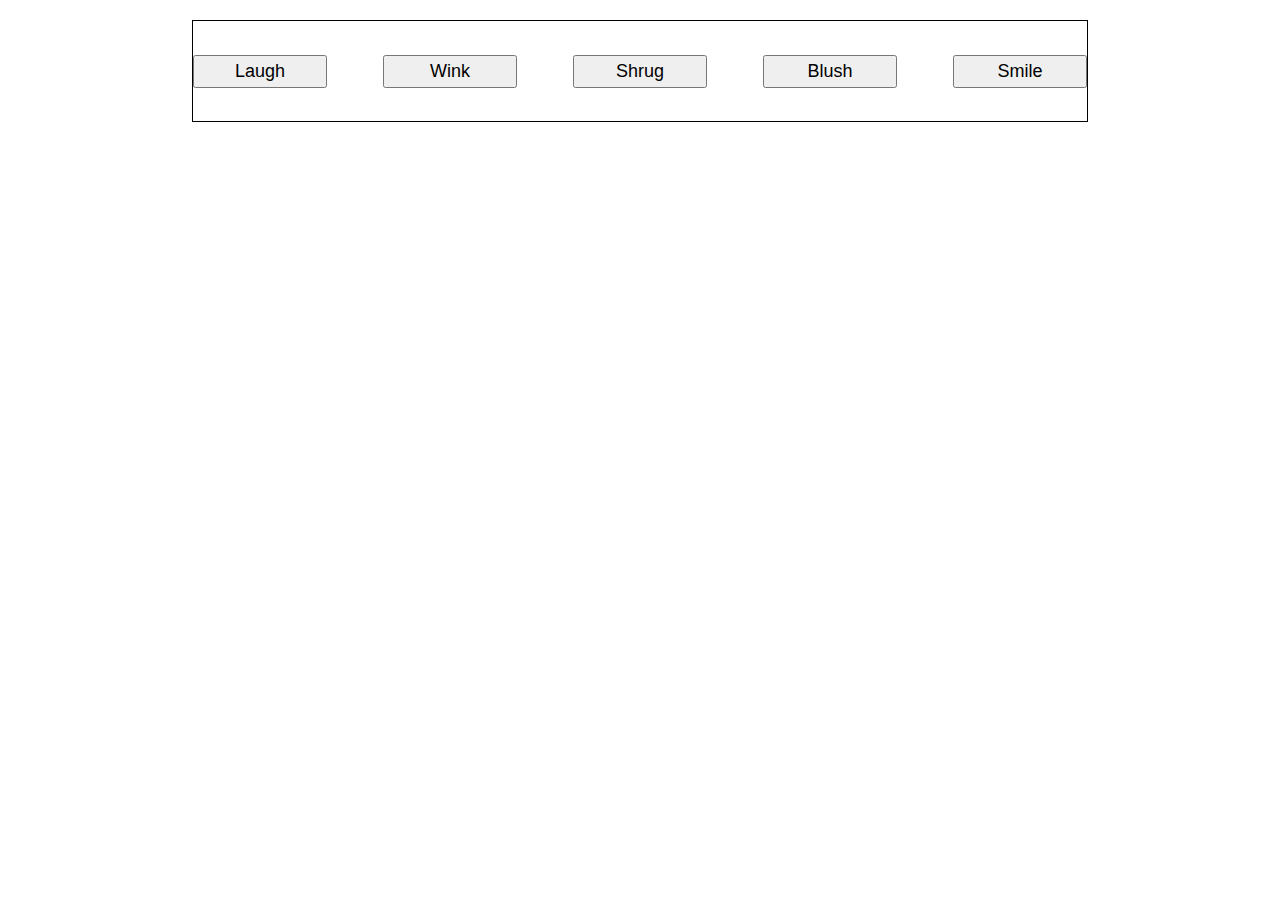
<file: flex-align.html>
<!DOCTYPE html>
<html lang="en-US">
  <head>
    <meta charset="utf-8">
    <meta name="viewport" content="width=device-width">
    <title>Flexbox align 0 — starting code</title>
    <style>
      html {
        font-family: sans-serif;
      }

      body {
        width: 70%;
        max-width: 960px;
        margin: 20px auto;
      }

      button {
        font-size: 18px;
        line-height: 1.5;
        width: 15%;
      }

      div {
        height: 100px;
        border: 1px solid black;
        
        display: flex;
        align-items: center;
        justify-content: space-between;
        }
        button:first-child {
        order: 1;
        }

      /* Add your flexbox CSS below here */

      
    </style>
  </head>
  <body>
    <div>
      <button>Smile</button>
      <button>Laugh</button>
      <button>Wink</button>
      <button>Shrug</button>
      <button>Blush</button>
    </div>
  </body>
</html>
</file>
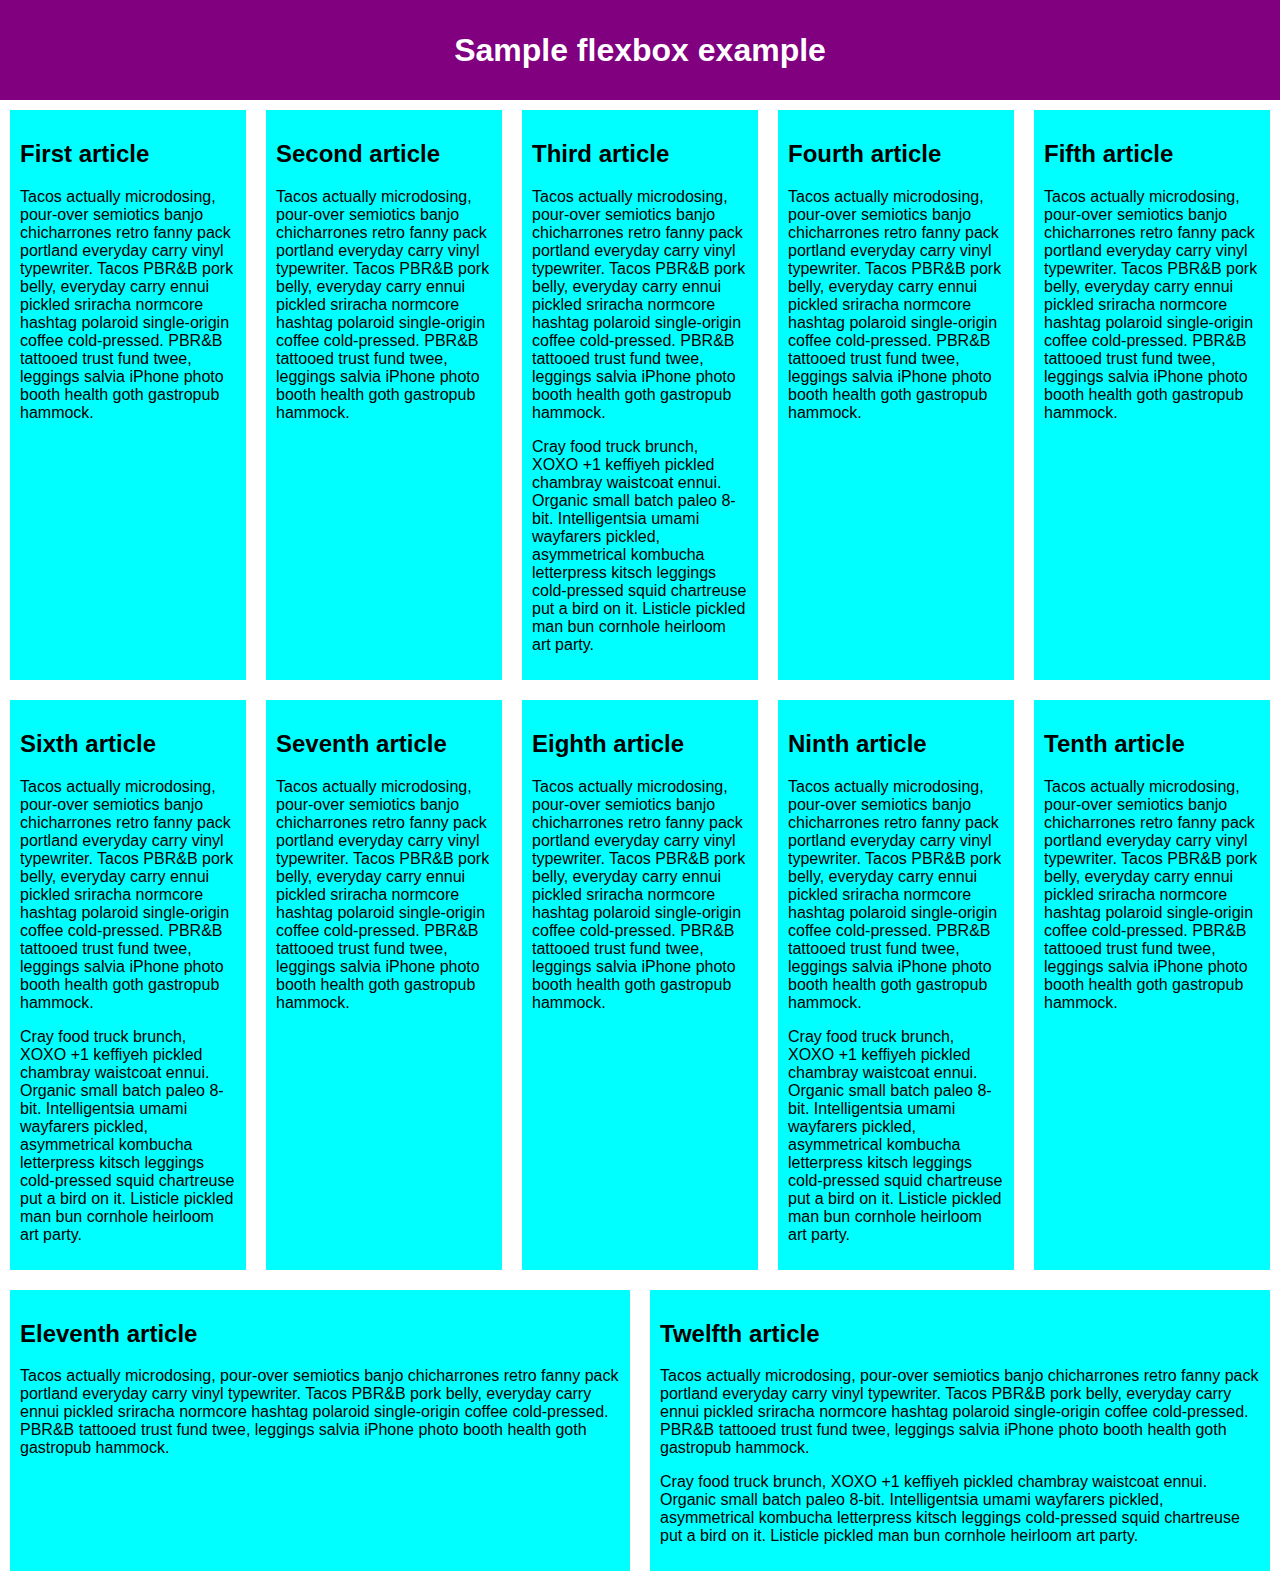
<file: flex-wrap.html>
<!DOCTYPE html>
<html lang="en-US">
  <head>
    <meta charset="utf-8">
    <meta name="viewport" content="width=device-width">
    <title>Flexbox wrap 0 — children overflowing</title>
    <style>
      html {
        font-family: sans-serif;
      }

      body {
        margin: 0;
      }

      header {
        background: purple;
        height: 100px;
      }

      h1 {
        text-align: center;
        color: white;
        line-height: 100px;
        margin: 0;
      }

      article {
        padding: 10px;
        margin: 10px;
        background: aqua;
      }

      /* Add your flexbox CSS below here */

      section {
        display: flex;
        flex-flow: row wrap;

      }

      article {
        flex: 200px;
      }


    </style>
  </head>
  <body>
    <header>
      <h1>Sample flexbox example</h1>
    </header>

    <section>
      <article>
        <h2>First article</h2>

        <p>Tacos actually microdosing, pour-over semiotics banjo chicharrones retro fanny pack portland everyday carry vinyl typewriter. Tacos PBR&B pork belly, everyday carry ennui pickled sriracha normcore hashtag polaroid single-origin coffee cold-pressed. PBR&B tattooed trust fund twee, leggings salvia iPhone photo booth health goth gastropub hammock.</p>
      </article>

      <article>
        <h2>Second article</h2>

        <p>Tacos actually microdosing, pour-over semiotics banjo chicharrones retro fanny pack portland everyday carry vinyl typewriter. Tacos PBR&B pork belly, everyday carry ennui pickled sriracha normcore hashtag polaroid single-origin coffee cold-pressed. PBR&B tattooed trust fund twee, leggings salvia iPhone photo booth health goth gastropub hammock.</p>
      </article>

      <article>
        <h2>Third article</h2>

        <p>Tacos actually microdosing, pour-over semiotics banjo chicharrones retro fanny pack portland everyday carry vinyl typewriter. Tacos PBR&B pork belly, everyday carry ennui pickled sriracha normcore hashtag polaroid single-origin coffee cold-pressed. PBR&B tattooed trust fund twee, leggings salvia iPhone photo booth health goth gastropub hammock.</p>

        <p>Cray food truck brunch, XOXO +1 keffiyeh pickled chambray waistcoat ennui. Organic small batch paleo 8-bit. Intelligentsia umami wayfarers pickled, asymmetrical kombucha letterpress kitsch leggings cold-pressed squid chartreuse put a bird on it. Listicle pickled man bun cornhole heirloom art party.</p>
      </article>

      <article>
        <h2>Fourth article</h2>

        <p>Tacos actually microdosing, pour-over semiotics banjo chicharrones retro fanny pack portland everyday carry vinyl typewriter. Tacos PBR&B pork belly, everyday carry ennui pickled sriracha normcore hashtag polaroid single-origin coffee cold-pressed. PBR&B tattooed trust fund twee, leggings salvia iPhone photo booth health goth gastropub hammock.</p>
      </article>

      <article>
        <h2>Fifth article</h2>

        <p>Tacos actually microdosing, pour-over semiotics banjo chicharrones retro fanny pack portland everyday carry vinyl typewriter. Tacos PBR&B pork belly, everyday carry ennui pickled sriracha normcore hashtag polaroid single-origin coffee cold-pressed. PBR&B tattooed trust fund twee, leggings salvia iPhone photo booth health goth gastropub hammock.</p>
      </article>

      <article>
        <h2>Sixth article</h2>

        <p>Tacos actually microdosing, pour-over semiotics banjo chicharrones retro fanny pack portland everyday carry vinyl typewriter. Tacos PBR&B pork belly, everyday carry ennui pickled sriracha normcore hashtag polaroid single-origin coffee cold-pressed. PBR&B tattooed trust fund twee, leggings salvia iPhone photo booth health goth gastropub hammock.</p>

        <p>Cray food truck brunch, XOXO +1 keffiyeh pickled chambray waistcoat ennui. Organic small batch paleo 8-bit. Intelligentsia umami wayfarers pickled, asymmetrical kombucha letterpress kitsch leggings cold-pressed squid chartreuse put a bird on it. Listicle pickled man bun cornhole heirloom art party.</p>
      </article>

      <article>
        <h2>Seventh article</h2>

        <p>Tacos actually microdosing, pour-over semiotics banjo chicharrones retro fanny pack portland everyday carry vinyl typewriter. Tacos PBR&B pork belly, everyday carry ennui pickled sriracha normcore hashtag polaroid single-origin coffee cold-pressed. PBR&B tattooed trust fund twee, leggings salvia iPhone photo booth health goth gastropub hammock.</p>
      </article>

      <article>
        <h2>Eighth article</h2>

        <p>Tacos actually microdosing, pour-over semiotics banjo chicharrones retro fanny pack portland everyday carry vinyl typewriter. Tacos PBR&B pork belly, everyday carry ennui pickled sriracha normcore hashtag polaroid single-origin coffee cold-pressed. PBR&B tattooed trust fund twee, leggings salvia iPhone photo booth health goth gastropub hammock.</p>
      </article>

      <article>
        <h2>Ninth article</h2>

        <p>Tacos actually microdosing, pour-over semiotics banjo chicharrones retro fanny pack portland everyday carry vinyl typewriter. Tacos PBR&B pork belly, everyday carry ennui pickled sriracha normcore hashtag polaroid single-origin coffee cold-pressed. PBR&B tattooed trust fund twee, leggings salvia iPhone photo booth health goth gastropub hammock.</p>

        <p>Cray food truck brunch, XOXO +1 keffiyeh pickled chambray waistcoat ennui. Organic small batch paleo 8-bit. Intelligentsia umami wayfarers pickled, asymmetrical kombucha letterpress kitsch leggings cold-pressed squid chartreuse put a bird on it. Listicle pickled man bun cornhole heirloom art party.</p>
      </article>

      <article>
        <h2>Tenth article</h2>

        <p>Tacos actually microdosing, pour-over semiotics banjo chicharrones retro fanny pack portland everyday carry vinyl typewriter. Tacos PBR&B pork belly, everyday carry ennui pickled sriracha normcore hashtag polaroid single-origin coffee cold-pressed. PBR&B tattooed trust fund twee, leggings salvia iPhone photo booth health goth gastropub hammock.</p>
      </article>

      <article>
        <h2>Eleventh article</h2>

        <p>Tacos actually microdosing, pour-over semiotics banjo chicharrones retro fanny pack portland everyday carry vinyl typewriter. Tacos PBR&B pork belly, everyday carry ennui pickled sriracha normcore hashtag polaroid single-origin coffee cold-pressed. PBR&B tattooed trust fund twee, leggings salvia iPhone photo booth health goth gastropub hammock.</p>
      </article>

      <article>
        <h2>Twelfth article</h2>

        <p>Tacos actually microdosing, pour-over semiotics banjo chicharrones retro fanny pack portland everyday carry vinyl typewriter. Tacos PBR&B pork belly, everyday carry ennui pickled sriracha normcore hashtag polaroid single-origin coffee cold-pressed. PBR&B tattooed trust fund twee, leggings salvia iPhone photo booth health goth gastropub hammock.</p>

        <p>Cray food truck brunch, XOXO +1 keffiyeh pickled chambray waistcoat ennui. Organic small batch paleo 8-bit. Intelligentsia umami wayfarers pickled, asymmetrical kombucha letterpress kitsch leggings cold-pressed squid chartreuse put a bird on it. Listicle pickled man bun cornhole heirloom art party.</p>
      </article>
    </section>
  </body>
</html>
</file>
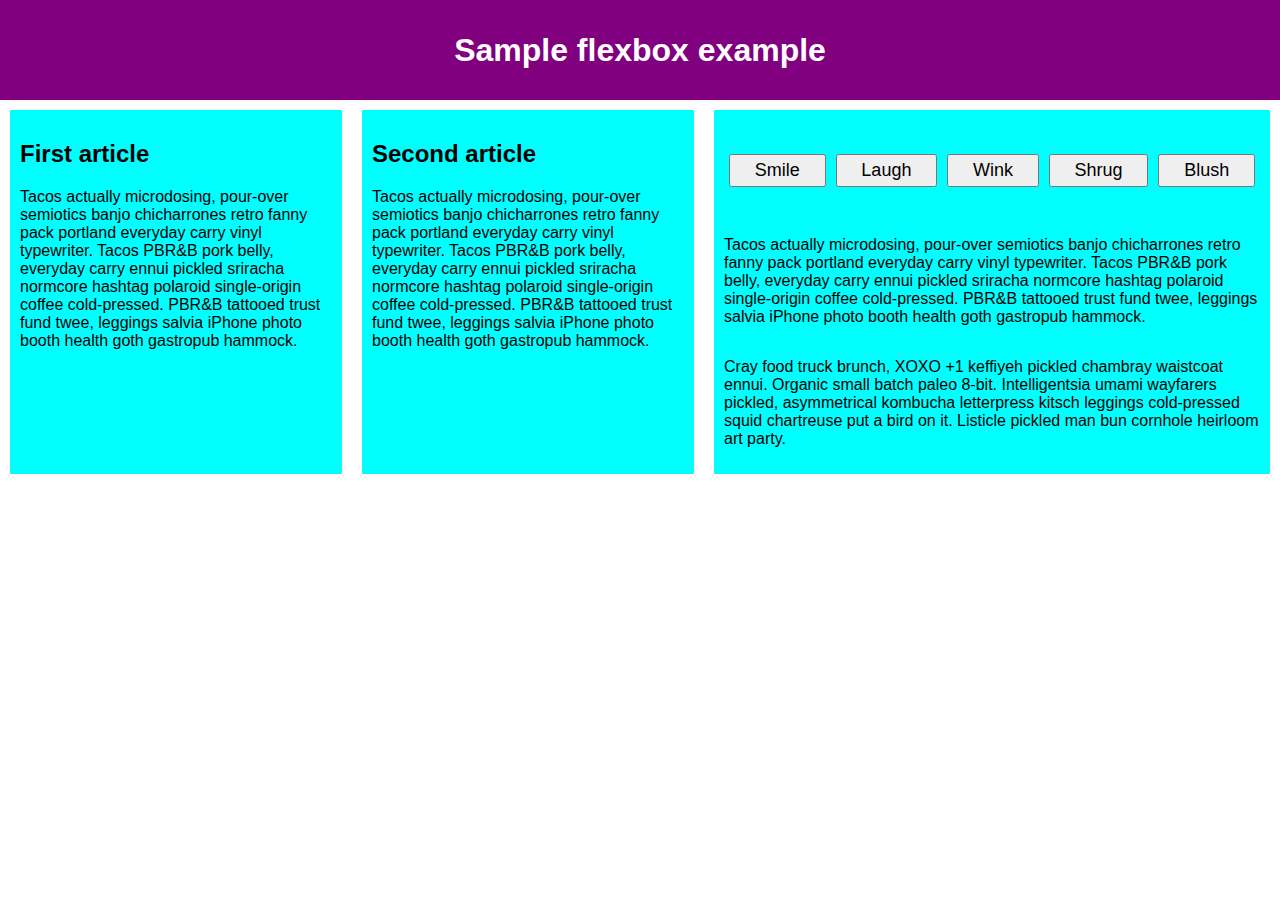
<file: flexbox.html>
<!DOCTYPE html>
<html lang="en-US">
  <head>
    <meta charset="utf-8">
    <meta name="viewport" content="width=device-width">
    <title>Flexbox 0 — starting code</title>
    <style>
      html {
        font-family: sans-serif;
      }

      body {
        margin: 0;
      }

      header {
        background: purple;
        height: 100px;
      }

      h1 {
        text-align: center;
        color: white;
        line-height: 100px;
        margin: 0;
      }

      article {
        padding: 10px;
        margin: 10px;
        background: aqua;
        flex: 1 200px;
      }
      article:nth-of-type(3) {
        flex: 3 200px;
        display: flex;
        flex-flow: column;
        }
      article:nth-of-type(3) div:first-child {
        flex: 1 100px;
        display: flex;
        flex-flow: row wrap;
        align-items: center;
        justify-content: space-around;
        }
        button {
        flex: 1 auto;
        margin: 5px;
        font-size: 18px;
        line-height: 1.5;
        }
      section {
        display: flex;
        
        }

    </style>
  </head>
  <body>
    <header>
      <h1>Sample flexbox example</h1>
    </header>

    <section>
      <article>
        <h2>First article</h2>

        <p>Tacos actually microdosing, pour-over semiotics banjo chicharrones retro fanny pack portland everyday carry vinyl typewriter. Tacos PBR&B pork belly, everyday carry ennui pickled sriracha normcore hashtag polaroid single-origin coffee cold-pressed. PBR&B tattooed trust fund twee, leggings salvia iPhone photo booth health goth gastropub hammock.</p>
      </article>

      <article>
        <h2>Second article</h2>

        <p>Tacos actually microdosing, pour-over semiotics banjo chicharrones retro fanny pack portland everyday carry vinyl typewriter. Tacos PBR&B pork belly, everyday carry ennui pickled sriracha normcore hashtag polaroid single-origin coffee cold-pressed. PBR&B tattooed trust fund twee, leggings salvia iPhone photo booth health goth gastropub hammock.</p>
      </article>

      <article>
        
        <div>
            <button>Smile</button>
            <button>Laugh</button>
            <button>Wink</button>
            <button>Shrug</button>
            <button>Blush</button>
        </div>
        

        <p>Tacos actually microdosing, pour-over semiotics banjo chicharrones retro fanny pack portland everyday carry vinyl typewriter. Tacos PBR&B pork belly, everyday carry ennui pickled sriracha normcore hashtag polaroid single-origin coffee cold-pressed. PBR&B tattooed trust fund twee, leggings salvia iPhone photo booth health goth gastropub hammock.</p>

        <p>Cray food truck brunch, XOXO +1 keffiyeh pickled chambray waistcoat ennui. Organic small batch paleo 8-bit. Intelligentsia umami wayfarers pickled, asymmetrical kombucha letterpress kitsch leggings cold-pressed squid chartreuse put a bird on it. Listicle pickled man bun cornhole heirloom art party.</p>
      </article>
    </section>
  </body>
</html>
</file>
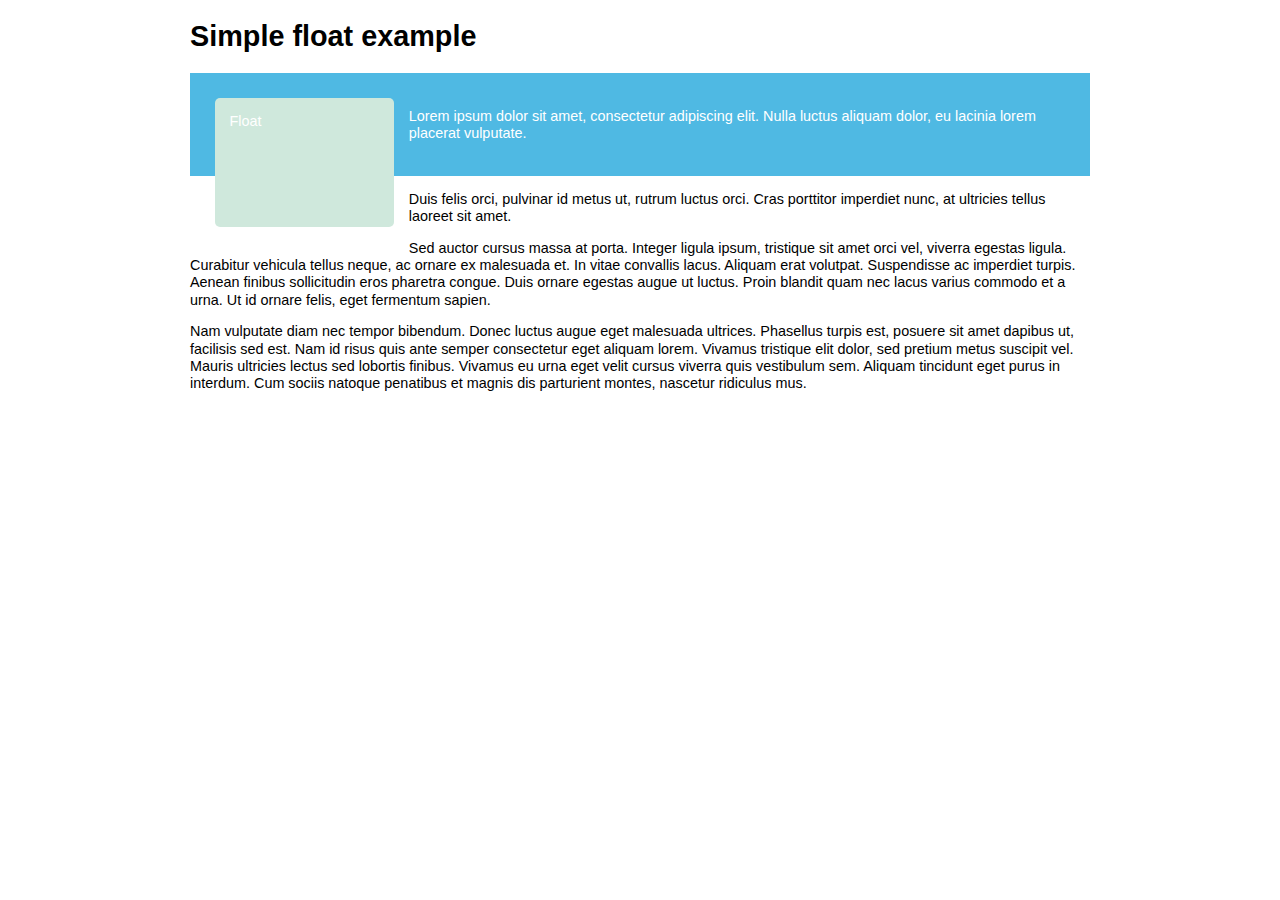
<file: float.html>
<!DOCTYPE html>
<html lang="en-US">
  <head>
    <meta charset="utf-8">
    <meta name="viewport" content="width=device-width">
    <title>My test page</title>
    <style>
        body {
            width: 90%;
            max-width: 900px;
            margin: 0 auto;
            font:
                0.9em/1.2 Arial,
                Helvetica,
                sans-serif;
                }

        .box {
            float: left;
            margin: 15px;
            width: 150px;
            height: 100px;
            border-radius: 5px;
            background-color: rgb(207, 232, 220);
            padding: 1em;
            }
        .special {
            background-color: rgb(79, 185, 227);
            padding: 10px;
            color: #fff;
            }
        .wrapper {
            background-color: rgb(79, 185, 227);
            padding: 10px;
            color: #fff;
            }
        

    </style>
  </head>
  <body>
    <h1>Simple float example</h1>
<div class="wrapper">
<div class="box">Float</div>

<p class="special">
  Lorem ipsum dolor sit amet, consectetur adipiscing elit. Nulla luctus aliquam
  dolor, eu lacinia lorem placerat vulputate. </p>
  </div>
<p class="cleared">Duis felis orci, pulvinar id metus
  ut, rutrum luctus orci. Cras porttitor imperdiet nunc, at ultricies tellus
  laoreet sit amet.
</p>

<p >
  Sed auctor cursus massa at porta. Integer ligula ipsum, tristique sit amet
  orci vel, viverra egestas ligula. Curabitur vehicula tellus neque, ac ornare
  ex malesuada et. In vitae convallis lacus. Aliquam erat volutpat. Suspendisse
  ac imperdiet turpis. Aenean finibus sollicitudin eros pharetra congue. Duis
  ornare egestas augue ut luctus. Proin blandit quam nec lacus varius commodo et
  a urna. Ut id ornare felis, eget fermentum sapien.
</p>

<p>
  Nam vulputate diam nec tempor bibendum. Donec luctus augue eget malesuada
  ultrices. Phasellus turpis est, posuere sit amet dapibus ut, facilisis sed
  est. Nam id risus quis ante semper consectetur eget aliquam lorem. Vivamus
  tristique elit dolor, sed pretium metus suscipit vel. Mauris ultricies lectus
  sed lobortis finibus. Vivamus eu urna eget velit cursus viverra quis
  vestibulum sem. Aliquam tincidunt eget purus in interdum. Cum sociis natoque
  penatibus et magnis dis parturient montes, nascetur ridiculus mus.
</p>
  </body>
</html>
</file>
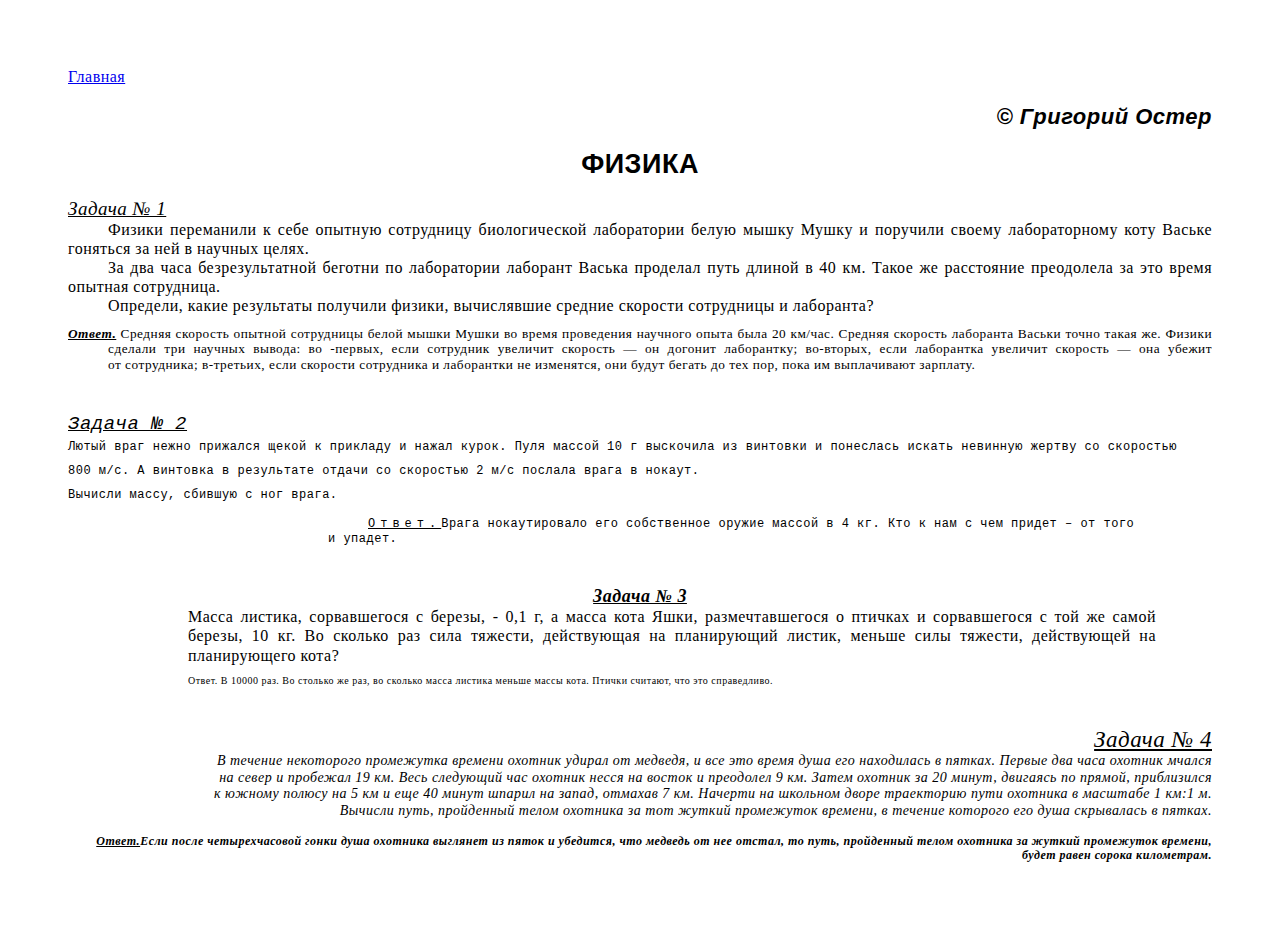
<file: physics/physics.html>
<!DOCTYPE html>
<html lang="en">

<head>
    <meta charset="UTF-8">
    <meta name="viewport" content="width=device-width, initial-scale=1.0">
    <title>Базовые компетенции IT-специалиста</title>
    <link rel="stylesheet" href="style.css">
</head>

<body>
    <a href="../index.html" target="_blank">Главная</a>
    <h2>&copy; Григорий Остер</h2>
    <h1>ФИЗИКА</h1>

    <section class="task-1">
        <h3>Задача №&nbsp;1</h3>
        <p class="condition">
            Физики переманили к&nbsp;себе опытную сотрудницу
            биологической лаборатории белую мышку
            Мушку и&nbsp;поручили своему лабораторному коту Ваське
            гоняться за&nbsp;ней в&nbsp;научных целях.
        </p>
        <p class="condition">
            За&nbsp;два часа безрезультатной беготни по&nbsp;лаборатории лаборант
            Васька проделал путь длиной
            в&nbsp;40&nbsp;км. Такое&nbsp;же расстояние преодолела за&nbsp;это время
            опытная сотрудница. </p>
        <p class="condition">
            Определи, какие результаты получили физики, вычислявшие
            средние скорости сотрудницы
            и&nbsp;лаборанта?
        </p>
        <p class="answer"><span class="answer_start">Ответ.</span>
            Средняя скорость опытной сотрудницы белой мышки Мушки во время
            проведения научного опыта была
            20&nbsp;км/час. Средняя скорость лаборанта Васьки точно
            такая&nbsp;же. Физики сделали три научных вывода: во&nbsp;-первых, если
            сотрудник увеличит скорость&nbsp;&mdash; он догонит лаборантку; во-вторых,
            если лаборантка увеличит
            скорость&nbsp;&mdash; она убежит от&nbsp;сотрудника; <nobr>в-третьих,</nobr> если скорости
            сотрудника и&nbsp;лаборантки не изменятся, они
            будут бегать до&nbsp;тех пор, пока им выплачивают зарплату.
        </p>
    </section>
    <section class="task-2">
        <h3>Задача №&nbsp;2</h3>
        <p class="condition">
            Лютый враг нежно прижался щекой к прикладу и нажал курок.
            Пуля массой 10&nbsp;г выскочила из&nbsp;винтовки
            и&nbsp;понеслась искать невинную жертву со скоростью
            800&nbsp;м/с. А винтовка в&nbsp;результате
            отдачи со&nbsp;скоростью 2&nbsp;м/с послала врага в&nbsp;нокаут.
        </p>
        <p class="condition">
            Вычисли массу, сбившую с&nbsp;ног врага.
        </p>
        <p class="answer"><span class="answer_start">Ответ.</span>Врага
            нокаутировало его
            собственное оружие массой в&nbsp;4&nbsp;кг. Кто к&nbsp;нам с&nbsp;чем
            придет&nbsp;– от&nbsp;того и&nbsp;упадет.
        </p>
    </section>
    <section class="task-3">
        <h3>Задача №&nbsp;3</h3>
        <p class="condition">
            Масса листика, сорвавшегося с березы, - 0,1&nbsp;г, а&nbsp;масса кота Яшки,
            размечтавшегося о&nbsp;птичках и&nbsp;сорвавшегося с&nbsp;той&nbsp;же самой
            березы, 10&nbsp;кг. Во&nbsp;сколько раз сила тяжести, действующая
            на&nbsp;планирующий листик, меньше силы тяжести, действующей на
            планирующего кота?
        </p>
        <p class="answer"><span class="answer_start">Ответ.</span>
            В&nbsp;10000 раз. Во&nbsp;столько&nbsp;же раз, во&nbsp;сколько масса листика
            меньше массы кота. Птички
            считают, что это справедливо.
        </p>
    </section>
    <section class="task-4">
        <h3>Задача №&nbsp;4</h3>
        <p class="condition">
            В&nbsp;течение некоторого промежутка времени охотник удирал
            от&nbsp;медведя, и&nbsp;все это время душа его
            находилась в&nbsp;пятках. Первые два часа охотник мчался на&nbsp;север
            и&nbsp;пробежал 19&nbsp;км. Весь следующий час
            охотник несся на&nbsp;восток и&nbsp;преодолел 9&nbsp;км. Затем охотник
            за&nbsp;20&nbsp;минут, двигаясь по&nbsp;прямой, приблизился
            к&nbsp;южному полюсу на&nbsp;5&nbsp;км и&nbsp;еще 40&nbsp;минут шпарил
            на&nbsp;запад, отмахав 7&nbsp;км. Начерти на&nbsp;школьном дворе
            траекторию пути охотника в&nbsp;масштабе 1&nbsp;км:1&nbsp;м. Вычисли
            путь, пройденный телом охотника за&nbsp;тот
            жуткий промежуток времени, в&nbsp;течение которого его душа скрывалась
            в&nbsp;пятках.
        </p>
        <p class="answer">
            <span class="answer_start">Ответ.</span>Если
            после четырехчасовой гонки душа охотника выглянет из&nbsp;пяток
            и&nbsp;убедится, что медведь от&nbsp;нее
            отстал, то&nbsp;путь, пройденный телом охотника за&nbsp;жуткий
            промежуток времени, будет равен сорока
            километрам.
        </p>
    </section>

</body>
</file>
<file: physics/style.css>
body{
    padding: 60px;
    letter-spacing: 0.5px;
}


h1{
    font-family: Arial;
    font-weight: bold 0.5;
    font-size: 27px;
    text-align: center;
}
h2{
    font-family: Arial;
    font-weight: bold;
    font-size: 22px;
    font-style: italic;
    text-align: right;
}

.task-1 {

}

.task-1 h3 {
font-family: 'Times New Roman';
    font-size: 19px;
    margin-top: 0;
    margin-bottom: 0;
    font-style: italic;
    text-decoration: underline;
    font-weight: normal;
}

.task-1 .condition {
    font-family: 'Times New Roman';
    font-size: 16px;
    text-indent: 40px;
    line-height: 1.2;
    margin-top: 0;
    margin-bottom: 0;
    text-align: justify;

}
.task-1 .answer {
    font-family: 'Times New Roman';
    font-size: 13.3px;
    text-indent: -40px;
    margin-top: 10px;
    margin-left: 40px;
    margin-bottom: 0;
    
    
    text-decoration: none;
    line-height: 1.2;
    text-align: justify;
    
    
}

.task-1 .answer_start{
    font-family: 'Times New Roman';
    font-size: 13.3px;
    text-indent: -40px;
    text-decoration: underline;
    font-style: italic;
    margin-bottom: 0;
    margin-right: 0;
    font-weight: bold;
}
.task-2 {

}
.task-2 h3 {
    font-family: 'Courier New';
    font-size: 19px;
    margin-top: 40px;
    margin-bottom: 0;
    font-style: italic;
    text-decoration: underline;
    font-weight: normal;
}
.task-2 .condition {

    font-family: 'Courier New';
    line-height: 2;
    font-size: 12px;
    margin-top: 0;
    margin-bottom: 0;
}
.task-2 .answer {

font-family: 'Courier New';
    line-height: 1.2;
    font-size: 12px;
    margin-top: 10px;
    margin-bottom: 0;
    margin-right: 60px;
    margin-left: 260px;
    text-indent: 40px ;

}
.task-2 .answer_start{
font-family: 'Courier New';
    font-size: 12px;
    text-decoration: underline;
    letter-spacing: 5px;
   
}

.task3{

}
.task-3 h3 {
    font-family: 'Times New Roman';
    font-size: 18px;
    margin-top: 40px;
    margin-bottom: 0;
    font-style: italic;
    text-decoration: underline;
    font-weight: bold;
    text-align: center;

}
.task-3 .condition {
    font-family: 'Times New Roman';
    font-size: 16px;
    text-indent: 37.8px;
    line-height: 1.2;
    margin-top: 0;
    margin-bottom: 0;
    margin-right: 56px;
    margin-left: 120px;
    text-indent: 0;
    text-align: justify;
}

.task-3 .answer {
    font-family: 'Times New Roman';
    font-size: 10px;
    
    margin-top: 10px;

    margin-right: 56px;
    margin-left: 120px;
    
    
    line-height: 1.2;
    text-align: justify;
}
.task-3 .answer_start{ 

}

.task4{

}
.task-4 h3 {
    font-family: 'Times New Roman';
    font-size: 23px;
    margin-top: 40px;
    margin-bottom: 0;
    font-style: italic;
    text-decoration: underline;
    font-weight: normal;
    text-align: right;

}
.task-4 .condition {
    font-family: 'Times New Roman';
    font-size: 14px;
    text-indent: 0;
    line-height: 1.2;
    font-style: italic;
    
    margin-left: 120px;
    margin-top: 0;
    text-align: right;
}
.task-4 .answer {
    font-family: 'Times New Roman';
    font-size: 12px;
    text-indent: -40px;
    margin-top: 10px;
    margin-left: 40px;
    margin-bottom: 0;
    font-style: italic;
    line-height: 1.2;
    text-align: right;
    font-weight: bold;
}
.task-4 .answer_start{
    font-family: 'Times New Roman';
    font-size: 12px;
    text-indent: -40px;
    text-decoration: underline;
    
}
</file>
